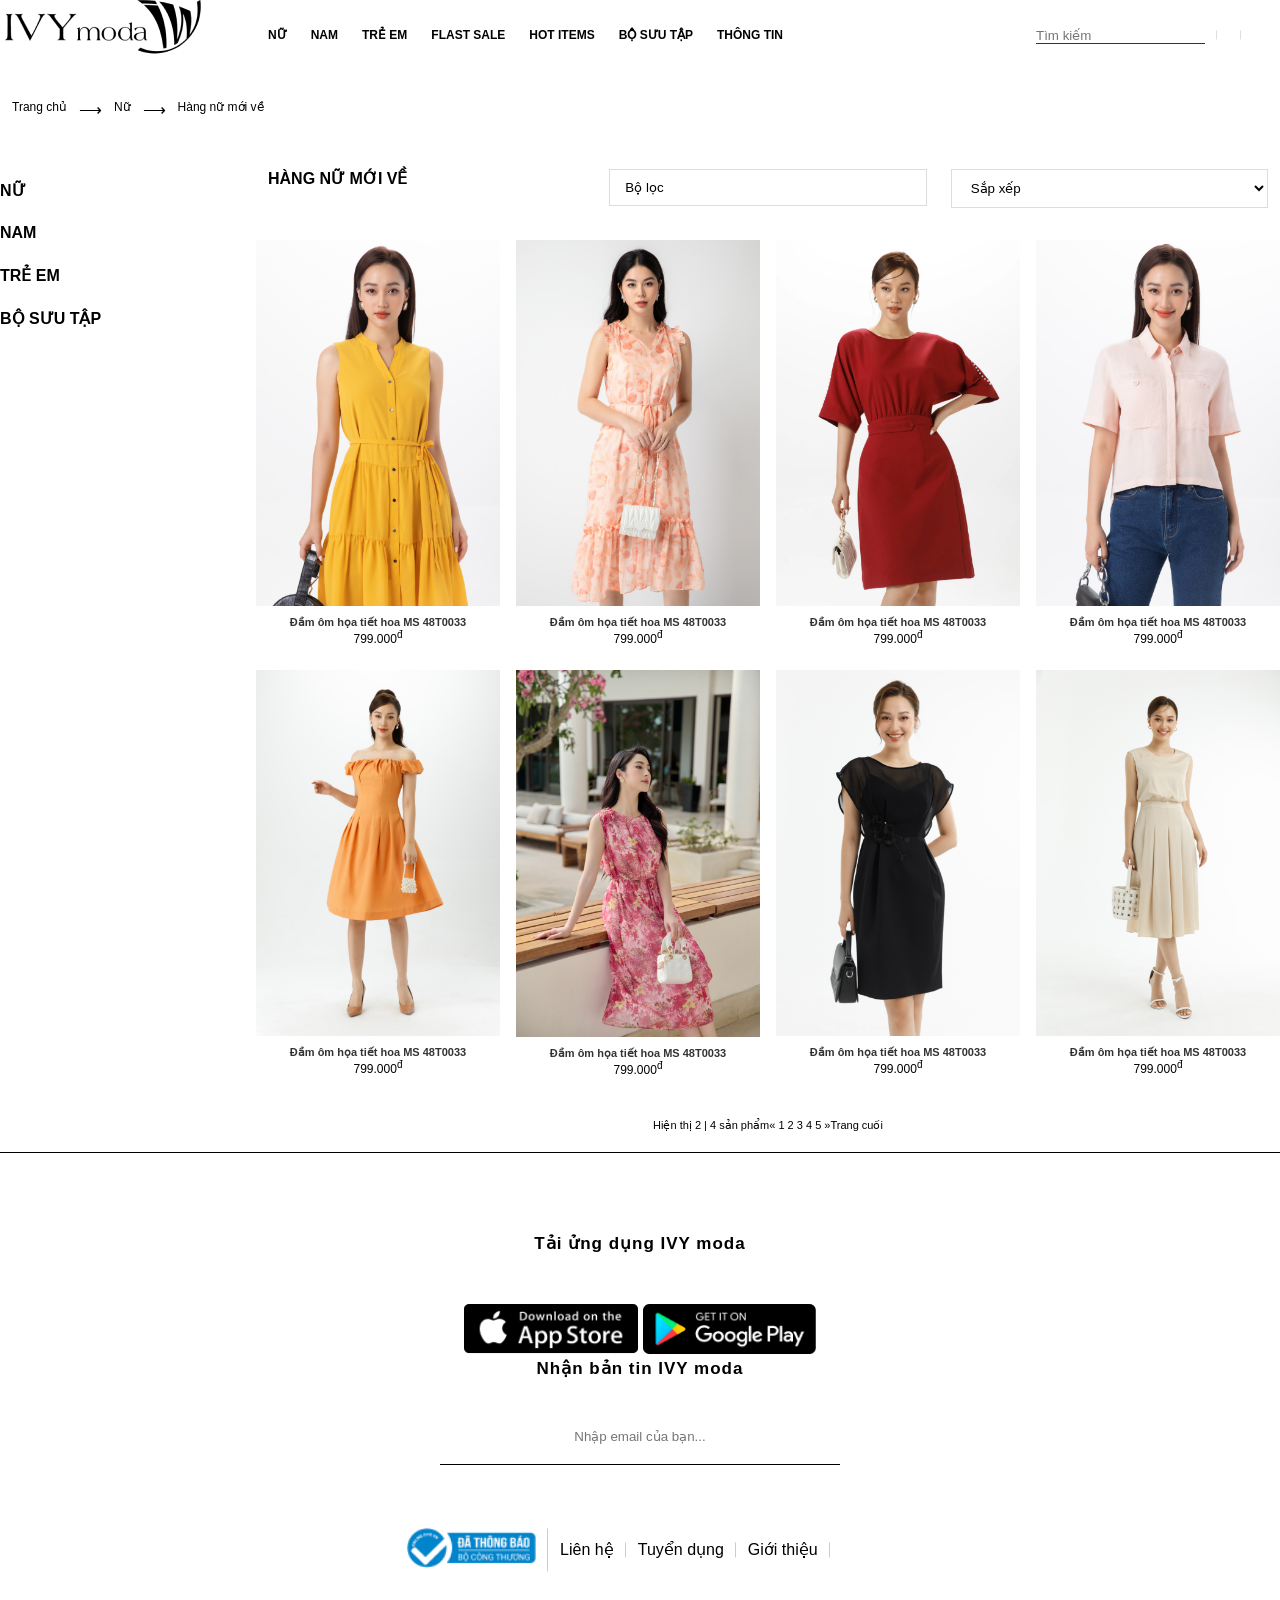
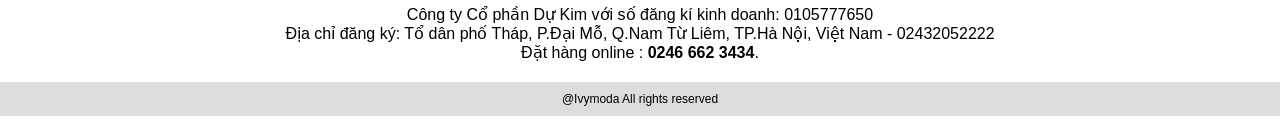
<file: giaodien/cartegory.html>
<!DOCTYPE html>
<html lang="en">
<head>
    <meta charset="UTF-8">
    <meta http-equiv="X-UA-Compatible" content="IE=edge">
    <meta name="viewport" content="width=device-width, initial-scale=1.0">
    <link rel="stylesheet" href="./style.css">
    <title>Document</title>
</head>
<body>
       <!-- header -->
<header>
    <div class="logo">
        <img src="/giaodien/images/logo.png" alt="">
    </div>
    <div class="menu">
        <li><a href="">NỮ</a>
            <ul class="sub-menu">
                <li><a href="">Hàng mới về</a></li>
                <li><a href="">Collection</a></li>
                <li><a href="">Áo</a></li>
                    <ul>
                        <li><a href="">Áo sơ mi</a></li>
                        <li><a href="">Áo thun</a></li>
                        <li><a href="">Áo Vest</a></li>
                        <li><a href="">Áo Khoác</a></li>
                        <li><a href="">Áo Len</a></li>
                    </ul>
                </li>
                <li><a href="">Quần</a>
                    <ul>
                        <li><a href="">Quần jean</a></li>
                        <li><a href="">Quần lửng</a></li>
                        <li><a href="">Quần dài</a></li>
                    </ul>
                </li>
            </ul>
        </li>
        <li><a href="">NAM</a></li>
        <li><a href="">TRẺ EM</a></li>
        <li><a href="">FLAST SALE</a></li>
        <li><a href="">HOT ITEMS</a></li>
        <li><a href="">BỘ SƯU TẬP</a></li>
        <li><a href="">THÔNG TIN</a></li>
    </div>
    <div class="others">
        <li><input placeholder="Tìm kiếm" type="text"><i class="fas fa-search"></i></li>
        <li><a class="fa fa-user-secret" href=""></a></li>
        <li><a class="fa fa-shopping-cart" href=""></a></li>
    </div>
</header>

<!-- cartegory -->
<section class="cartegory">
    <div class="container">
        <div class="cartegory-top row">
            <p>Trang chủ</p> <span>&#10230;</span> <p>Nữ</p> <span>&#10230;</span> <p>Hàng nữ mới về</p>
        </div>
    </div>
    <div class="container">
        <div class="row">
            <div class="cartegory-left">
                <ul>
                    <li class="cartegory-left-li"><a href="#">NỮ</a>
                        <ul>
                            <li><a href="">HÀNG NỮ MỚI VỀ</a></li>
                            <li><a href="">BEYOND TRENDY</a></li>
                            <li><a href="">JEANS FOR JOY</a></li>
                            <li><a href="">Quần jeans nữ</a></li>
                        </ul>
                    </li>
                    <li class="cartegory-left-li"><a href="#">NAM</a>
                        <ul>
                            <ul>
                                <li><a href="">HÀNG NAM MỚI VỀ</a></li>
                                <li><a href="">BEYOND TRENDY</a></li>
                                <li><a href="">JEANS FOR JOY</a></li>
                                <li><a href="">Quần jeans nữ</a></li>
                            </ul>
                        </ul>
                    </li>
                    <li class="cartegory-left-li"><a href="#">TRẺ EM</a></li>
                    <li class="cartegory-left-li"><a href="#">BỘ SƯU TẬP</a></li>
                </ul>
            </div>
            <div class="cartegory-right row">
                <div class="cartegory-right-top-item">
                    <p>HÀNG NỮ MỚI VỀ</p>
                </div>
                <div class="cartegory-right-top-item">
                    <button><span>Bộ lọc</span> <i class="fas fa-sort-down"></i></button>
                </div>
                <div class="cartegory-right-top-item">
                    <select name="" id="">
                        <option value="">Sắp xếp</option>
                        <option value="">Giá cao đến thấp</option>
                        <option value="">Giá thấp đến cao</option>
                    </select>
                </div>
                <div class="cartegory-right-content row">
                    <div class="cartegory-right-content-item">
                        <img src="images/sp1.jpg" alt="">
                        <h1>Đầm ôm họa tiết hoa MS 48T0033</h1>
                        <p>799.000<sup>đ</sup></p>
                    </div>
                    <div class="cartegory-right-content-item">
                        <img src="images/sp2.jpg" alt="">
                        <h1>Đầm ôm họa tiết hoa MS 48T0033</h1>
                        <p>799.000<sup>đ</sup></p>
                    </div>
                    <div class="cartegory-right-content-item">
                        <img src="images/sp3.jpg" alt="">
                        <h1>Đầm ôm họa tiết hoa MS 48T0033</h1>
                        <p>799.000<sup>đ</sup></p>
                    </div>
                    <div class="cartegory-right-content-item">
                        <img src="images/sp4.jpg" alt="">
                        <h1>Đầm ôm họa tiết hoa MS 48T0033</h1>
                        <p>799.000<sup>đ</sup></p>
                    </div>
                    <div class="cartegory-right-content-item">
                        <img src="images/sp5.jpg" alt="">
                        <h1>Đầm ôm họa tiết hoa MS 48T0033</h1>
                        <p>799.000<sup>đ</sup></p>
                    </div>
                    <div class="cartegory-right-content-item">
                        <img src="images/sp6.jpg" alt="">
                        <h1>Đầm ôm họa tiết hoa MS 48T0033</h1>
                        <p>799.000<sup>đ</sup></p>
                    </div>
                    <div class="cartegory-right-content-item">
                        <img src="images/sp7.jpg" alt="">
                        <h1>Đầm ôm họa tiết hoa MS 48T0033</h1>
                        <p>799.000<sup>đ</sup></p>
                    </div>
                    <div class="cartegory-right-content-item">
                        <img src="images/sp8.jpg" alt="">
                        <h1>Đầm ôm họa tiết hoa MS 48T0033</h1>
                        <p>799.000<sup>đ</sup></p>
                    </div>
                </div>

                <div class="cartegory-right-bottom row">
                    <div class="cartegory-right-bottom-item">
                        <p>Hiện thị 2  <span>|</span> 4 sản phẩm</p>
                    </div>
                    <div class="cartegory-right-bottom-item">
                        <p><span>&#171; <span> 1 2 3 4 5 </span>&#187;</span>Trang cuối</p>
                    </div>
                </div>
            </div>  
        </div>
    </div>
</section>


<footer>
    <section class="app-container">
        <p>Tải ửng dụng IVY moda</p>
        <div class="app-google">
            <img src="./images/appstore.png">
            <img src="./images/googleplay.png">
            <p>Nhận bản tin IVY moda</p>
            <input type="text" placeholder="Nhập email của bạn...">
        </div>
    </section>

    <div class="footer-top">
        <li><a href=""><img src="./images/dathongbao.png"></a></li>
        <li><a href="">Liên hệ</a></li>
        <li><a href="">Tuyển dụng</a></li>
        <li><a href="">Giới thiệu</a></li>
        <li>
            <a href="" class="fab fa-facebook"></a>
            <a href="" class="fab fa-twitter"></a>
            <a href="" class="fab fa-youtube"></a>
        </li>
    </div>
    <div class="footer-center">
        <p>
            Công ty Cổ phần Dự Kim với số đăng kí kinh doanh: <span> 0105777650</span> <br>
            Địa chỉ đăng ký: Tổ dân phố Tháp, P.Đại Mỗ, Q.Nam Từ Liêm, TP.Hà Nội, Việt Nam - 02432052222 <br>
            Đặt hàng online : <b>0246 662 3434</b>.
        </p>
    </div>
    <div class="footer-bottom">
        @Ivymoda All rights reserved
    </div>
</footer>
</body>

<script src="./js/script.js"></script>
<script>
    const header = document.querySelector("header")
    window.addEventListener("scroll",function(){
        x = window.pageYOffset
        console.log(x)
        if(x>0){
            header.classList.add("sticky")
        }
        else{
            header.classList.remove("sticky")
        }
    })

</script>
</html>
</file>
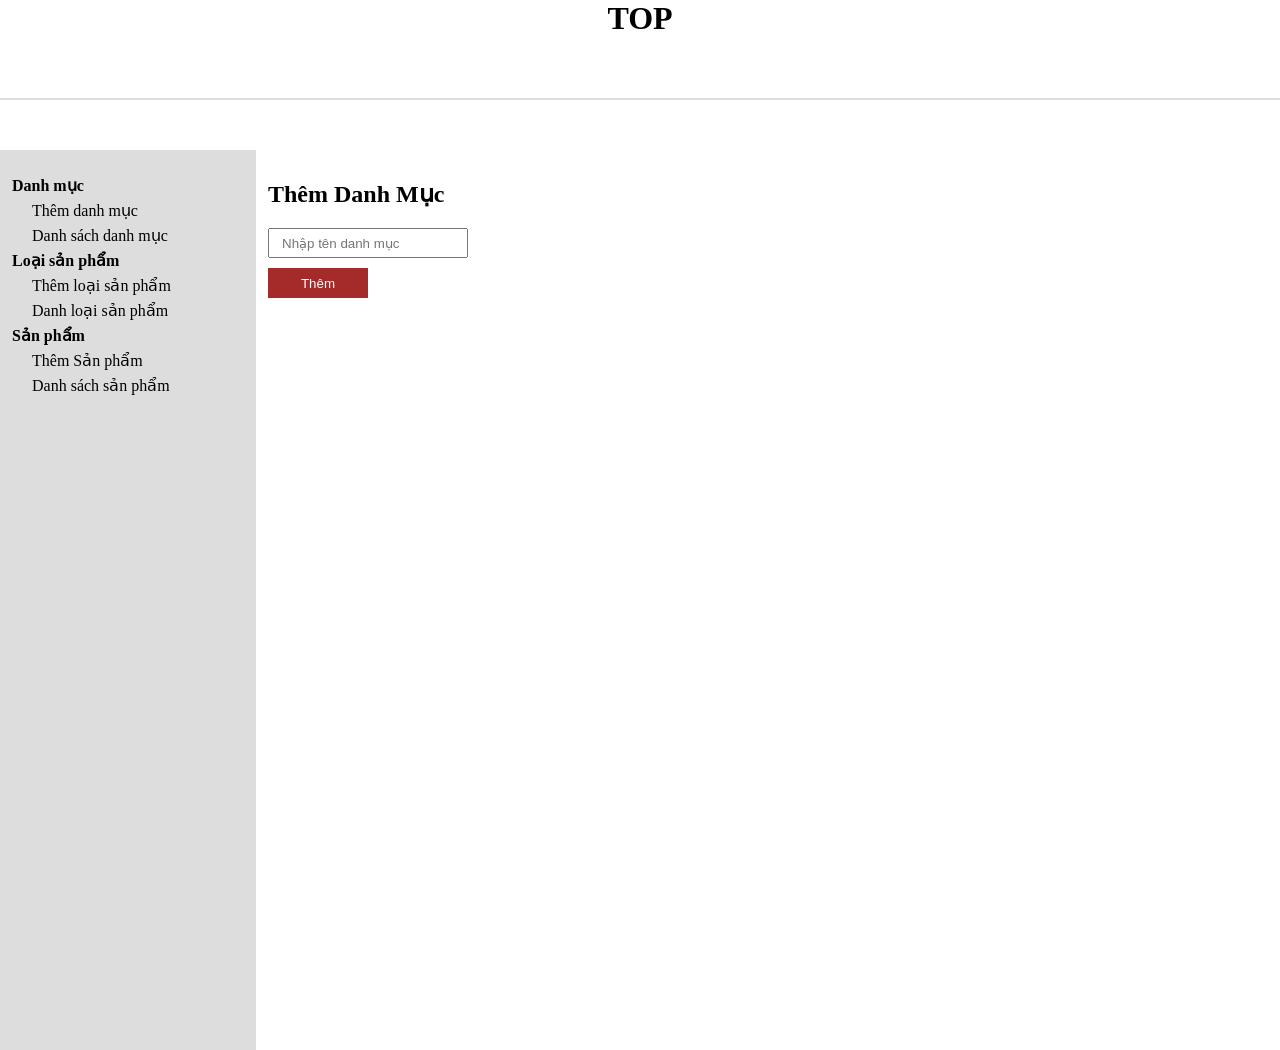
<file: giaodien/admin/cartegory.html>
<!DOCTYPE html>
<html lang="en">
<head>
    <meta charset="UTF-8">
    <meta http-equiv="X-UA-Compatible" content="IE=edge">
    <meta name="viewport" content="width=device-width, initial-scale=1.0">
    <link rel="stylesheet" href="./style.css">
    <title>Danh mục sản phẩm</title>
</head>
<body>
    <header>
        <h1>TOP</h1>
    </header>
    <section class="admin-content">
        <div class="admin-content-left">
            <ul>
                <li><a href="#">Danh mục</a>
                    <ul>
                        <li><a href="">Thêm danh mục</a></li>
                        <li><a href="">Danh sách danh mục</a></li>
                    </ul>
                </li>
                <li><a href="#">Loại sản phẩm</a>
                    <ul>
                        <li><a href="">Thêm loại sản phẩm</a></li>
                        <li><a href="">Danh loại sản phẩm</a></li>
                    </ul>
                </li>
                <li><a href="#">Sản phẩm</a>
                    <ul>
                        <li><a href="">Thêm Sản phẩm</a></li>
                        <li><a href="">Danh sách sản phẩm</a></li>
                    </ul>
                </li>
            </ul>
        </div>
        <div class="admin-content-right">
            <div class="admin-content-right-category_add">
                <h1>Thêm Danh Mục</h1>
                <form action="" method="POST">
                    <input type="text" placeholder="Nhập tên danh mục" name="" id="">
                    <button type="submit">Thêm</button>
                </form>
            </div>
        </div>
    </section>

</body>
</html>
</file>
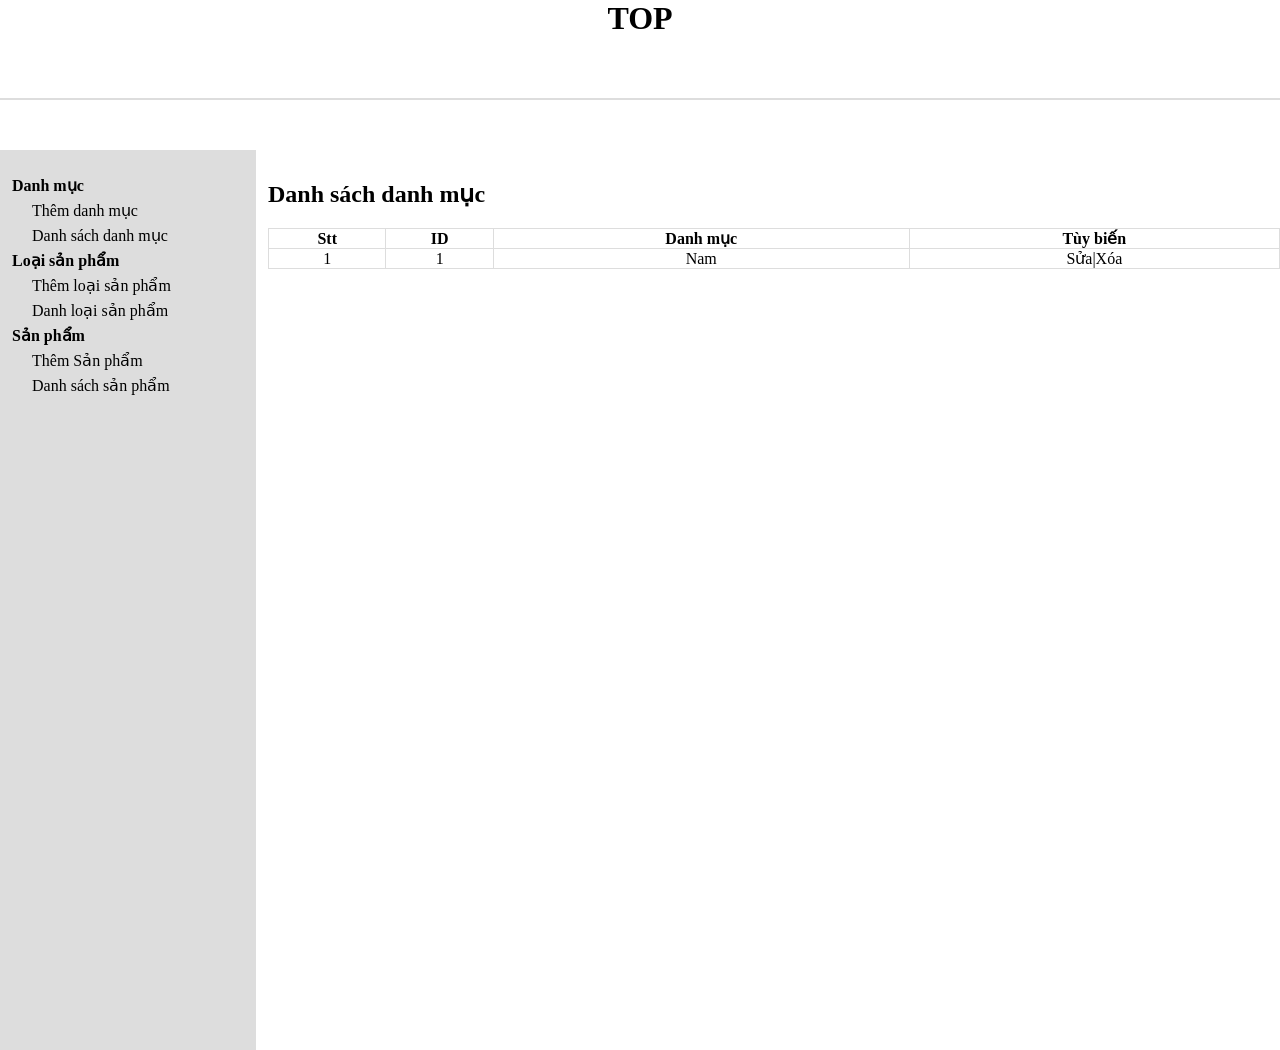
<file: giaodien/admin/cartegorylist.html>
<!DOCTYPE html>
<html lang="en">

    <head>
        <meta charset="UTF-8">
        <meta http-equiv="X-UA-Compatible" content="IE=edge">
        <meta name="viewport" content="width=device-width, initial-scale=1.0">
        <link rel="stylesheet" href="./style.css">
        <title>Danh mục sản phẩm</title>
    </head>

    <body>
        <header>
            <h1>TOP</h1>
        </header>
        <section class="admin-content">
            <div class="admin-content-left">
                <ul>
                    <li><a href="#">Danh mục</a>
                        <ul>
                            <li><a href="">Thêm danh mục</a></li>
                            <li><a href="">Danh sách danh mục</a></li>
                        </ul>
                    </li>
                    <li><a href="#">Loại sản phẩm</a>
                        <ul>
                            <li><a href="">Thêm loại sản phẩm</a></li>
                            <li><a href="">Danh loại sản phẩm</a></li>
                        </ul>
                    </li>
                    <li><a href="#">Sản phẩm</a>
                        <ul>
                            <li><a href="">Thêm Sản phẩm</a></li>
                            <li><a href="">Danh sách sản phẩm</a></li>
                        </ul>
                    </li>
                </ul>
            </div>
            <div class="admin-content-right">
                <div class="admin-content-right-category_list">
                    <h1>Danh sách danh mục</h1>
                    <table>
                        <tr>
                            <th>Stt</th>
                            <th>ID</th>
                            <th>Danh mục</th>
                            <th>Tùy biến</th>
                        </tr>
                        <tr>
                            <td>1</td>
                            <td>1</td>
                            <td>Nam</td>
                            <td><a href="">Sửa</a>|<a href="">Xóa</a></td>
                        </tr>
                    </table>
                </div>
            </div>
        </section>

    </body>

</html>
</file>
<file: giaodien/style.css>
:root {
    --main-text-font: Arial,Helvetica, sans-serif;
}
*{
    margin: 0;
    padding: 0;
    box-sizing: border-box;
    font-family: Arial, Helvetica, sans-serif;
    outline: none;
}
li{
    list-style: none;
}
a{
    text-decoration: none;
    color: #000;
}
.space-between {
    justify-content: space-between;
}
.container {
    max-width: 1600px;
    margin: auto;
}
.row{
    display: flex;
    flex-wrap: wrap;
}
header{
    display: flex;
    justify-content: space-between;
    padding: 12 50px;
    height: 70px;
    align-items: center;
    position: fixed;
    top: 0;
    left: 0;
    z-index: 1;
    background: rgba(255, 255, 255, 0.3);
    width: 100%;
}
header.sticky {
    background: rgba(255, 255, 255, 1);

}
header:hover {
    background: rgba(255, 255, 255, 1);
}
.logo{
    flex: 1;
}
.menu{
    flex: 3;
    display: flex;
}
.menu > li {
    padding: 0 12px;
    position: relative;
}
.menu >li:hover .sub-menu {
    visibility: visible;
    top: 45px;
}
.sub-menu{
    position: absolute;
    width: 150px;
    border: 1px solid #ccc;
    padding: 10px 0 10px 20px;
    visibility: hidden;
    top: 60px;
    transition: 0.3s;
    z-index: 1;
    background: #fff;
}
.sub-menu ul a {
    font-weight: normal;
    font-size: 12px;
}
.sub-menu ul {
    padding-left: 20px;
}
.menu  li  a {
    font-size: 12px;
    font-weight: bold;
    display: block;
    line-height: 20px;
}
.others{
    flex: 1;
    display: flex;
}
.others > li {
    padding: 0 12px;
    position: relative;
}
.others > li::after {
    content: "";
    display: block;
    width: 1px;
    height: 50%;
    background: #dddddd;
    position: absolute;
    right: 0;
    top: 50%;
    transform: translateY(-50%);
}
.others > li:last-child::after{
    display: none;
}
.others > li:first-child {
    position: relative;
}
.others > li:first-child input {
    width: 100%;
    border: none;
    border-bottom: 1px solid #333;
    background: transparent;
    outline: none;
}
.others > li:first-child i {
    position: absolute;
    right: 10px;
}
/* 
#container {
    margin: 0 40px;
} */
#Slider{
    padding-bottom: 30px;
    border-bottom: 2px solid #000;
    overflow: hidden;
}
.aspect-ratio-169 {
    display: block;
    position: relative;
    padding-top: 56.25%;
    transition: 0.3s;
}
.aspect-ratio-169 img {
    display: block;
    position: absolute;
    width: 100%;
    height: 100%;
    top: 0;
    left: 0;
}
.dot-container {
    position: absolute;
    height: 30px;
    width: 100%;
    align-items: center;
    text-align: center;
    display: flex;
    justify-content: center;
}
.dot {
    height: 16px;
    width: 16px;
    background-color: #ccc;
    border-radius: 50%;
    margin-right: 12px;
    cursor: pointer;
}
.dot.active {
    background-color: #333;
}

/* app */
.app-container {
    text-align: center;
    align-items: center;
    padding: 80px 0 0px 0;
}
.app-google {
    margin: 50px;
}
.app-google img {
    height: 50px;
    cursor: pointer;
}
.app-container p {
    line-height: 20x;
    letter-spacing: 1px;
    font-size: 17px;
    color: #000;
    font-weight: bold;
}
.app-container input {
    margin-top: 50px;
    border: none;
    border-bottom: 1px solid #000;
    padding-bottom: 20px;
    width: 400px;
    text-align: center;
    outline: none;
}

/* footer */
footer {
    text-align: center;
    border-top: 1px solid #000;
}
.footer-top {
    display: flex;
    text-align: center;
    justify-content: center;
    align-items: center;
    margin-bottom: 20px;
    height: 70px;
}
.footer-top img {
    height: 50px;
}
.footer-top li {
    padding: 0 12px;
    position: relative;
}
.footer-top li::after {
    content: "";
    display: block;
    width: 1px;
    height: 80%;
    background: #cccccc;
    position: absolute;
    right: 0;
    top: 50%;
    transform: translateY(-50%);
}
.footer-top li:last-child::after {
    display: none;
}
.footer-top li:last-child a {
    margin-right: 12px;
    color: #333;
}
.footer-center {
    text-align: center;
}
.footer-bottom {
    margin: 20px 0;
    text-align: center;
    font-size: 12px;
    background-color: #dddddd;
    width: 100%;
    padding: 10px 0;
}


/* cartegory */
.cartegory {
    padding: 100px 0 0 0 ;
}
.cartegory-top {
    margin-bottom: 50px;
}
.cartegory-top p {
    margin: 0 12px;
    font-size: 12px;
}
.cartegory-left{
    width: 20%;
}
.cartegory-right {
    width: 80%;
}
.cartegory-right-top-item:first-child {
    float: 2;
    font-size: 16px;
    font-weight: bold;
}
.cartegory-right-top-item {
    flex: 1;
    padding: 0 12px;
}
.cartegory-right-top-item button {
    width: 100%;
    padding: 10px 15px;
    display: flex;
    justify-content: space-between;
    background-color: #fff;
    border: 1px solid #dddddd;
    cursor: pointer;
}
.cartegory-right-top-item select {
    width: 100%;
    padding: 10px 15px;
    display: flex;
    justify-content: space-between;
    background-color: #fff;
    border: 1px solid #dddddd;
    cursor: pointer;
}
.cartegory-right-content {
    margin-top: 20px;
    justify-content: space-between;
}
.cartegory-right-content-item {
    width: calc(25% - 12px);
    text-align: center;
    padding: 12px 0;
}
.cartegory-right-content-item img {
    width: 100%;
}
.cartegory-right-content-item h1 {
    font-size: 11px;
    margin-top: 6px;
    color: #333333;
}
.cartegory-right-content-item p {
    font-size: 12px;
}
.cartegory-right-bottom {
    justify-content: center;
    margin: 30px 0 20px;
    width: 100%;
}
.cartegory-right-bottom p {
    font-size: 11px;
}
.cartegory-left ul li {
    padding: 12px 0;
}
.cartegory-left ul li>a {
    color: black;
    font-size: 16px;
    font-weight: bold;
}
.cartegory-left ul li ul li {
    padding-left: 10px;
}
.cartegory-left-li ul {
    display: none;
}
.cartegory-left-li.block ul {
    display: block;
}
.cartegory-left ul li ul li a {
    color: #333333;
    font-size: 12px;
}


/* Product */
.product{
    padding: 100px 0;
}
.product-top {
    margin-bottom: 30px;
}
.product-top p {
    margin: 0 12px;
    font-size: 12px;
}
.product-content-left {
    width: 50%;
}
.product-content-left-big-img {
    width: 80%;
    padding-right: 20px;
}
.product-content-left-big-img img {
    width: 100%;
    height: 100%;
}
.product-content-left-small-img {
    width: 20%;
}
.product-content-left-small-img img {
    width: 100%;
    cursor: pointer;
}
.product-content-right {
    width: 50%;
    padding-left: 20px;
}
.product-content-right-product-name h1 {
    font-size: 16px;
}
.product-content-right-product-name p {
    color: #cccccc;
    font-size: 12px;
}
.product-content-right-product-price {
    margin: 12px 0;
    font-size: 20px;
    font-weight: bold;
}
.product-content-right-product-color-img {
    height: 40px;
    width: 40px;
    border: 1px solid #333;
    display: flex;
    align-items: center;
    justify-content: center;
    margin: 12px 0;
}
.product-content-right-product-color img {
    width: 30px;
    height: 30px;
    border-radius: 50%;
}
.size span {
    display: inline-block;
    padding: 3px 6px;
    border: 1px solid #dddddd;
    margin: 12px 10px 12px 0;
    font-size: 12px;
    cursor: pointer;
}
.quantity {
    display: flex;
    margin-bottom: 20px;
}
.quantity input {
    width: 35px;
    padding-left: 3px;
}
.product-content-right-product-button button {
    width: 150px;
    height: 40px;
    display: block;
    margin: 20px 0 12px;
    transition: all 0.3s;
}
.product-content-right-product-button button:first-child {
    display: flex;
    justify-content: space-evenly;
    align-items: center;
    background-color:  #fff;
    border: 2px solid black;
    cursor: pointer;
}
.product-content-right-product-button button:first-child:hover {
    background-color: black;
    color: #fff;
}
.product-content-right-product-button button:last-child {
    border: 2px solid #BF8A49;
    color: #BF8A49;
    background-color: #ffff;
    cursor: pointer;
}
.product-content-right-product-icon {
    display: flex;
}
.product-content-right-product-icon-item {
    display: flex;
    margin-right: 12px;
    justify-content: center;
    align-items: center;
}
.product-content-right-product-icon-item i {
    font-size: 12px;
    margin-right: 6px;
}
.product-content-right-product-QR {
    margin: 20px 0;
}
.product-content-right-bottom {
    padding-top: 40px;
    border-top: 1px solid #dddddd;
    position: relative;
}
.product-content-right-bottom-top {
    position: absolute;
    width: 30px;
    height: 30px;
    border: 1px solid #dddddd;
    display: flex;
    justify-content: center;
    align-items: center;
    background-color: #fff;
    top: -15px;
    left: 50%;
    border-radius: 50%;
    transform: translateX(-50%);
    cursor: pointer;
}
.product-content-right-bottom-content-title {
    border-bottom: 2px solid #dddddd;
}
.product-content-right-bottom-content-title-item {
    padding: 6px;
    cursor: pointer;
    margin-right: 6px;
}
.product-content-right-bottom-content-title-item p {
    font-size: 12px;
}
.product-content-right-bottom-content {
    font-size: 12px;
    padding-top: 30px;
}
.activeB {
    display: none;
}

/* product-related */
.product-related {
    margin-bottom: 50px;
}
.product-related-title {
    margin: 20px 0;
}
.product-related-title p {
    font-size: 14px;
    font-weight: bold;
    columns: #333333;
}
.product-related-item {
    width: 20%;
    text-align: center;
    padding: 0 6px;
}
.product-related-item img {
    width: 100%;
}
.product-related-item h1 {
    font-size: 11px;
    color: #333;
    margin-top: 6px;
}
.product-related-item p {
    font-size: 12px;
    text-decoration: line-through;
}


/* Cart */

.cart {
    padding: 100px 0;
}
.cart-top-wrap {
    display: flex;
    justify-content: center;
    align-items: center;
}
.cart-top {
    height: 2px;
    width: 70%;
    background-color: #dddddd;
    display: flex;
    justify-content: space-between;
    align-items: center;
    margin: 50px 0 100px;
}
.cart-top-item {
    width: 40px;
    height: 40px;
    border-radius: 50%;
    border: 1px solid #dddddd;
    display: flex;
    align-items: center;
    justify-content: center;
    background-color: #ffff;
}
.cart-top-item i {
    color: #dddddd;
}
.cart-top-cart {
    border: 1px solid #0DB7EA;
}
.cart-content-left {
    flex: 2;
    padding-right: 12px;
}
.cart-content-left table {
    width: 100%;
    text-align: center;
}
.cart-content-left table th {
    padding-bottom: 30px;
    font-size: 12px;
    text-transform: uppercase;
    color: #333;
    border-collapse: collapse;
    border-bottom: 2px solid #dddddd;
}
.cart-content-left table p {
    font-size: 12px;
    color: #333;
}
.cart-content-left table input {
    width: 30px;
}
.cart-content-left table span {
    display: block;
    width: 20px;
    height: 20px;
    border: 1px solid #dddddd;
    cursor: pointer;
}
.cart-content-left table td {
    padding: 20px 0;
    border-bottom: 2px solid #dddddd;
}
.cart-content-left td:first-child img {
    width: 130px;
}
.cart-content-left td:nth-child(2) {
    max-width: 130px;
}
.cart-content-left td:nth-child(3) img {
    width: 30px;
}
.cart-content-right {
    flex: 1;
    padding-left: 12px;
    border-left: 2px solid #dddddd;
}
.cart-content-right table {
    width: 100%;
}
.cart-content-right table th {
    padding-bottom: 30px;
    font-size: 12px;
    color: #333;
    border-collapse: collapse;
    border-bottom: 2px solid #dddddd;
}
.cart-content-right table td {
    padding-bottom: 30px;
    font-size: 12px;
    color: #333;
    padding: 6px 0;
}
.cart-content-right tr:nth-child(4) td {
    border-bottom: 2px solid #dddddd;
}
.cart-content-right tr td:last-child {
    text-align: right;
}
.cart-content-right-text {
    margin: 20px 0;
    text-align: center;
}
.cart-content-right-text p {
    font-size: 12px;
    color: #333333;
}
.cart-content-right-button {
    text-align: center;
    align-items: center;
}
.cart-content-right-button button {
    padding: 0 18px;
    height: 35px;
    cursor: pointer;
}
.cart-content-right-button button:first-child {
    background-color: #fff;
    border: 1px solid black;
    margin-right: 20px;
}
.cart-content-right-button button:first-child:hover {
    background-color: #dddddd;
}
.cart-content-right-button button:last-child {
    background-color: black;
    color: #fff;
    border:none;
    border: 1 solid black;
}
.cart-content-right-button button:last-child:hover {
    background-color: #dddddd;
    counter-reset: #333;
}
.cart-content-right-dangnhap {
    margin-top: 20px;
}
.cart-content-right-dangnhap p {
    font-size: 12px;
    color: #333;
}
.cart-content-right-dangnhap p:last-child {
    padding: 12px;
}

/* --------------------------Delivery-------------------------- */
.delivery {
    padding: 100px 0;
}
.delivery-top-wrap {
    display: flex;
    justify-content: center;
    align-items: center;
}
.delivery-top {
    height: 2px;
    width: 70%;
    background-color: #dddddd;
    display: flex;
    justify-content: space-between;
    align-items: center;
    margin: 50px 0 100px;
}
.delivery-top-item {
    width: 40px;
    height: 40px;
    border-radius: 50%;
    border: 1px solid #dddddd;
    display: flex;
    align-items: center;
    justify-content: center;
    background-color: #fff;
}
.delivery-top-item i {
    color: #dddddd;
}
.delivery-top-address {
    border: 1px solid #0DB7EA;
}
.delivery-top-address i {
    color: #0DB7EA;
}
.delivery-content-left {
    width: 60%;
    padding-right: 12px;
}
.delivery-content-left p {
    font-size: 12px;
}
.delivery-content-left label {
    font-size: 12px;
    margin-bottom: 6px;
    display: block;
}
.delivery-content-left > p {
    font-weight: bold;
}
.delivery-content-left-dangnhap {
    margin-top: 12px;
}
.delivery-content-left-dangnhap i {
    font-size: 12px;
    margin-right: 12px;
}
.delivery-content-left-khachle {
    margin: 12px 0;
}
.delivery-content-left-khachle input {
    margin-right: 12px;
}
.delivery-content-left-dangky {
    margin-bottom: 30px;
}
.delivery-content-left-dangky input {
    margin-right: 12px;
}
.delivery-content-left-input-top {
    justify-content: space-between;
}
.delivery-content-left-input-top-item {
    width: calc(50% - 12px);
    padding-top: 5px;
}
.delivery-content-left-input-top-item input {
    width: 100%;
    height: 35px;
    border: 1px solid #dddddd;
    padding-left: 6px;
}
.delivery-content-left-input-bottom{
    padding-top: 5px;
}
.delivery-content-left-input-bottom input {
    width: 100%;
    height: 35px;
    border: 1px solid #dddddd;
    padding-left: 6px;
}
.delivery-content-left-button p {
    display: inline-block;
    font-size: 12px;
}
.delivery-content-left-button span {
    margin-right: 12px;
}
.delivery-content-left-button {
    justify-content: space-between;
    padding-top: 20px;
}
.delivery-content-left-button button {
    height: 35px;
    border: 2px solid black;
    padding: 6px 12px;
    cursor: pointer;
    transition: all 0.3s ease;
}
.delivery-content-left-button button:hover {
    background-color: black;
    color: #fff;
}

.delivery-content-right {
    width: 40%;
    padding-left: 12px;
    border-left: 2px solid #dddddd;
    height: auto;
}
.delivery-content-right table {
    width: 100%;
    font-size: 12px;
    text-align: center;
}
.delivery-content-right table tr th:first-child {
    text-align: left;
}
.delivery-content-right table tr th {
    padding-bottom: 12px;
    border-bottom: 2px solid #dddddd;
}
.delivery-content-right table tr th:last-child {
    text-align: left;
}
.delivery-content-right table tr td {
    padding: 6px 0;
}
.delivery-content-right table tr:nth-child(4) {
    border-top: 2px solid #dddddd;
}
.delivery-content-right table tr td:last-child {
    text-align: right;
}
.delivery-content-right table tr td:first-child {
    text-align: left;
}



/* -------------------------pAYMENT---------------------------- */

.payment {
    padding: 100px 0;
}
.payment-top-wrap {
    display: flex;
    justify-content: center;
    align-items: center;
}
.payment-top {
    height: 2px;
    width: 70%;
    background-color: #dddddd;
    display: flex;
    justify-content: space-between;
    align-items: center;
    margin: 50px 0 100px;
}
.payment-top-item {
    width: 40px;
    height: 40px;
    border-radius: 50%;
    border: 1px solid #dddddd;
    display: flex;
    align-items: center;
    justify-content: center;
    background-color: #fff;
}
.payment-top-item i {
    color: #dddddd;
}
.payment-top-payment {
    border: 1px solid #0DB7EA;
}
.payment-top-payment i {
    color: #0DB7EA;
}
.payment-content-left {
    width: 60%;
}
.payment-content-right {
    width: 40%;
    border-left: 2px solid #ddd;
    padding-left: 12px;
}
.payment-content-left p,label {
    font-size: 12px;
}
.payment-content-right-button {
    display: flex;
    padding: 12px 0;
    border-bottom: 1px dashed #dddddd;
}
.payment-content-right-button input {
    height: 30px;
    width: 12px 0;
    margin-right: 100px;
    padding-left: 12px;
}
.payment-content-right-button button {
    height: 30px;
    width: 100px;
    background-color: black;
    color: white;
    border: none;
    cursor: pointer;
}
.payment-content-right-mnv {
    margin-top: 20px;
}
.payment-content-right-mnv select {
    height: 30px;
    width: 100%;
    color: #75758A;
    padding-left: 12px;
}
.payment-content-right-payment {
    margin-top: 50px;
    align-items: center;
    text-align: center;
}
.payment-content-right-payment button {
    height: 35px;
    padding: 0 20px;
    font-size: 12px;
    color: black;
    cursor: pointer;
    transition: all 0.3s ease;
    border: 2px solid black;
}
.payment-content-right-payment button:hover {
    background-color: black;
    color: #fff;
}
</file>
<file: giaodien/admin/style.css>
* {
    margin: 0;
    padding: 0;
    box-sizing: border-box;
    color: black;
    outline: none;
}

a {
    text-decoration: none;
}

ul {
    list-style: none;
}

header {
    height: 100px;
    width: 100vw;
    border-bottom: 2px solid #ddd;
    text-align: center;
}

.admin-content {
    padding-top: 50px;
    display: flex;
}

.admin-content-left {
    background-color: #dddddd;
    width: 20%;
    height: 100vh;
    padding: 20px 0 0 12px;
}

.admin-content-left>ul>li>a {
    font-weight: bold;
}

.admin-content-left ul li {
    margin: 6px 0;
}

.admin-content-left ul ul {
    margin-left: 20px;
}

.admin-content-right {
    width: 80%;
    padding: 30px 0 0 12px;
}

.admin-content-right-category_add input {
    height: 30px;
    width: 200px;
    padding-left: 12px;
    margin-top: 20px;
}

.admin-content-right-category_add button {
    display: block;
    margin-top: 10px;
    height: 30px;
    width: 100px;
    cursor: pointer;
    background-color: brown;
    border: none;
    color: white;
    transition: all 0.3s ease;
}

.admin-content-right-category_add button:hover {
    background-color: transparent;
    border: 1px solid brown;
    color: brown;
}

/* ---------------------Cartegorylist --------------------------*/
.admin-content-right-category_list table {
    width: 100%;
    text-align: center;
    margin-top: 20px;
}

.admin-content-right-category_list table tr th,
td {
    border: 1px solid #dddddd;
}

table {
    border-collapse: collapse;
}


/* -------------------Product--------------------- */
.admin-content-right-product_add {
    margin-bottom: 20px;
}

.admin-content-right-product_add input,
select {
    width: 200px;
    height: 30px;
    display: block;
    margin: 6px 0 12px;
    padding-left: 12px;
}

.admin-content-right-product_add textarea {
    display: block;
    height: 200px;
    width: 500px;
    margin-bottom: 12px;
    padding: 12px;
}

.admin-content-right-product_add button {
    display: block;
    margin-top: 10px;
    height: 30px;
    width: 100px;
    cursor: pointer;
    background-color: brown;
    border: none;
    color: white;
    transition: all 0.3s ease;
}

.admin-content-right-product_add button:hover {
    background-color: transparent;
    border: 1px solid brown;
    color: brown;
}
</file>
